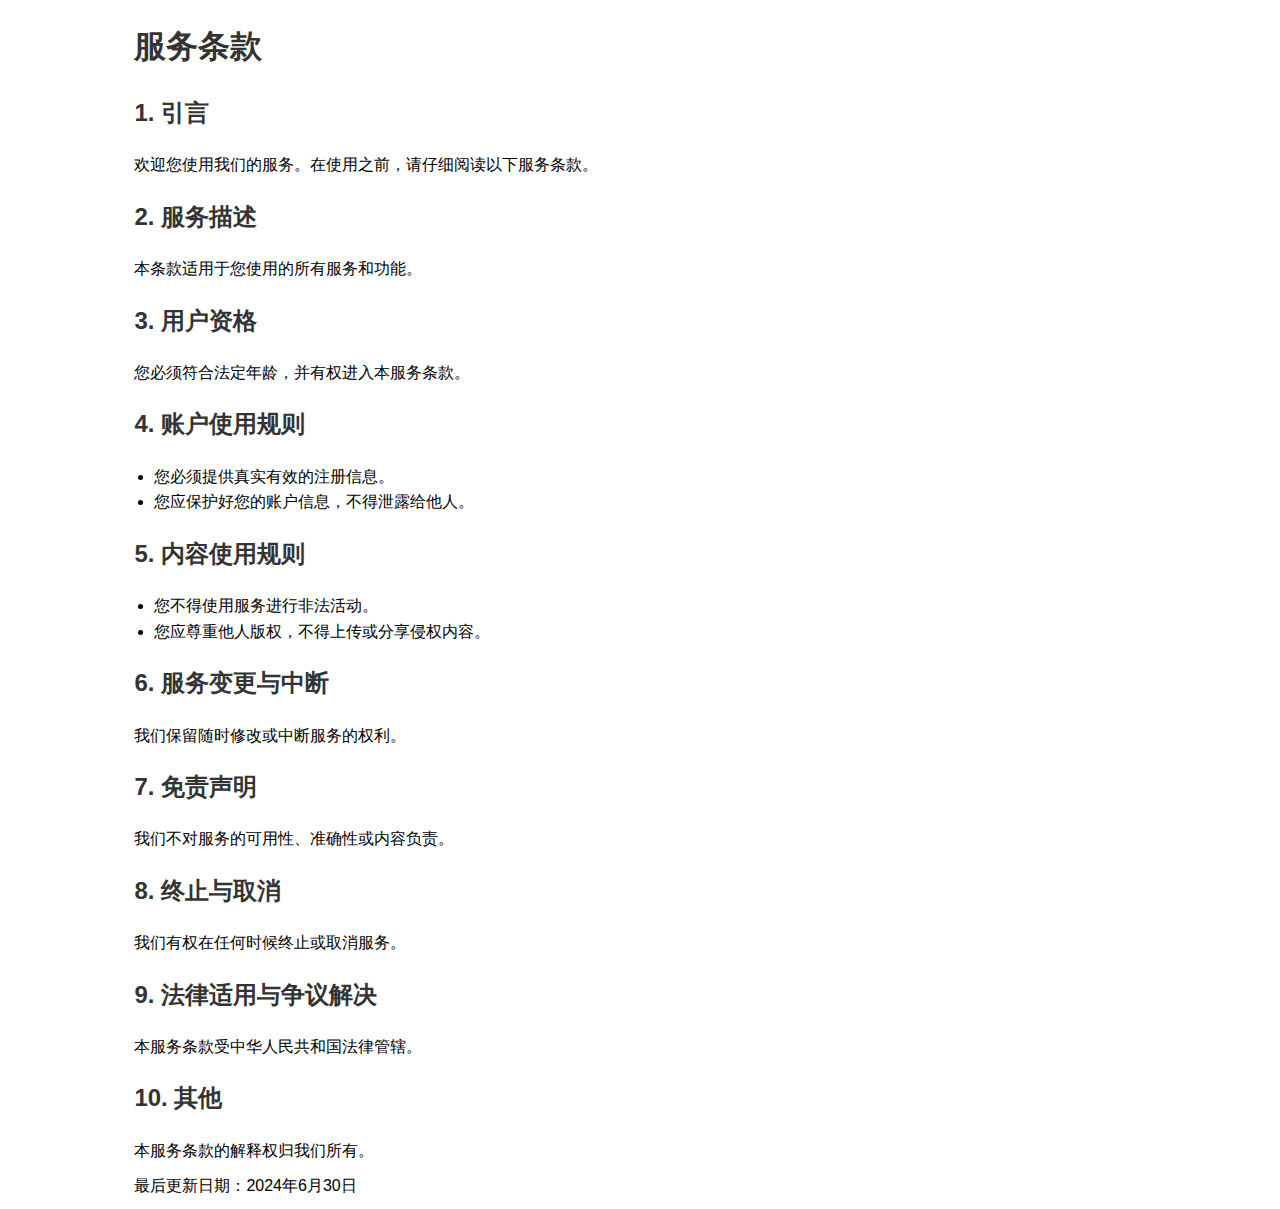
<file: terms.html>
<!DOCTYPE html>
<html lang="en">
<head>
    <meta charset="UTF-8">
    <title>服务条款</title>
    <style>
        body {
            font-family: Arial, sans-serif;
            line-height: 1.6;
        }
        .container {
            width: 80%;
            margin: auto;
        }
        h1, h2 {
            color: #333;
        }
        p {
            margin: 10px 0;
        }
        ul {
            padding-left: 20px;
        }
    </style>
</head>
<body>
    <div class="container">
        <header>
            <h1>服务条款</h1>
        </header>
        <section>
            <h2>1. 引言</h2>
            <p>欢迎您使用我们的服务。在使用之前，请仔细阅读以下服务条款。</p>
        </section>
        <section>
            <h2>2. 服务描述</h2>
            <p>本条款适用于您使用的所有服务和功能。</p>
        </section>
        <section>
            <h2>3. 用户资格</h2>
            <p>您必须符合法定年龄，并有权进入本服务条款。</p>
        </section>
        <section>
            <h2>4. 账户使用规则</h2>
            <ul>
                <li>您必须提供真实有效的注册信息。</li>
                <li>您应保护好您的账户信息，不得泄露给他人。</li>
            </ul>
        </section>
        <section>
            <h2>5. 内容使用规则</h2>
            <ul>
                <li>您不得使用服务进行非法活动。</li>
                <li>您应尊重他人版权，不得上传或分享侵权内容。</li>
            </ul>
        </section>
        <section>
            <h2>6. 服务变更与中断</h2>
            <p>我们保留随时修改或中断服务的权利。</p>
        </section>
        <section>
            <h2>7. 免责声明</h2>
            <p>我们不对服务的可用性、准确性或内容负责。</p>
        </section>
        <section>
            <h2>8. 终止与取消</h2>
            <p>我们有权在任何时候终止或取消服务。</p>
        </section>
        <section>
            <h2>9. 法律适用与争议解决</h2>
            <p>本服务条款受中华人民共和国法律管辖。</p>
        </section>
        <section>
            <h2>10. 其他</h2>
            <p>本服务条款的解释权归我们所有。</p>
        </section>
        <footer>
            <p>最后更新日期：2024年6月30日</p>
        </footer>
    </div>
</body>
</html>
</file>
